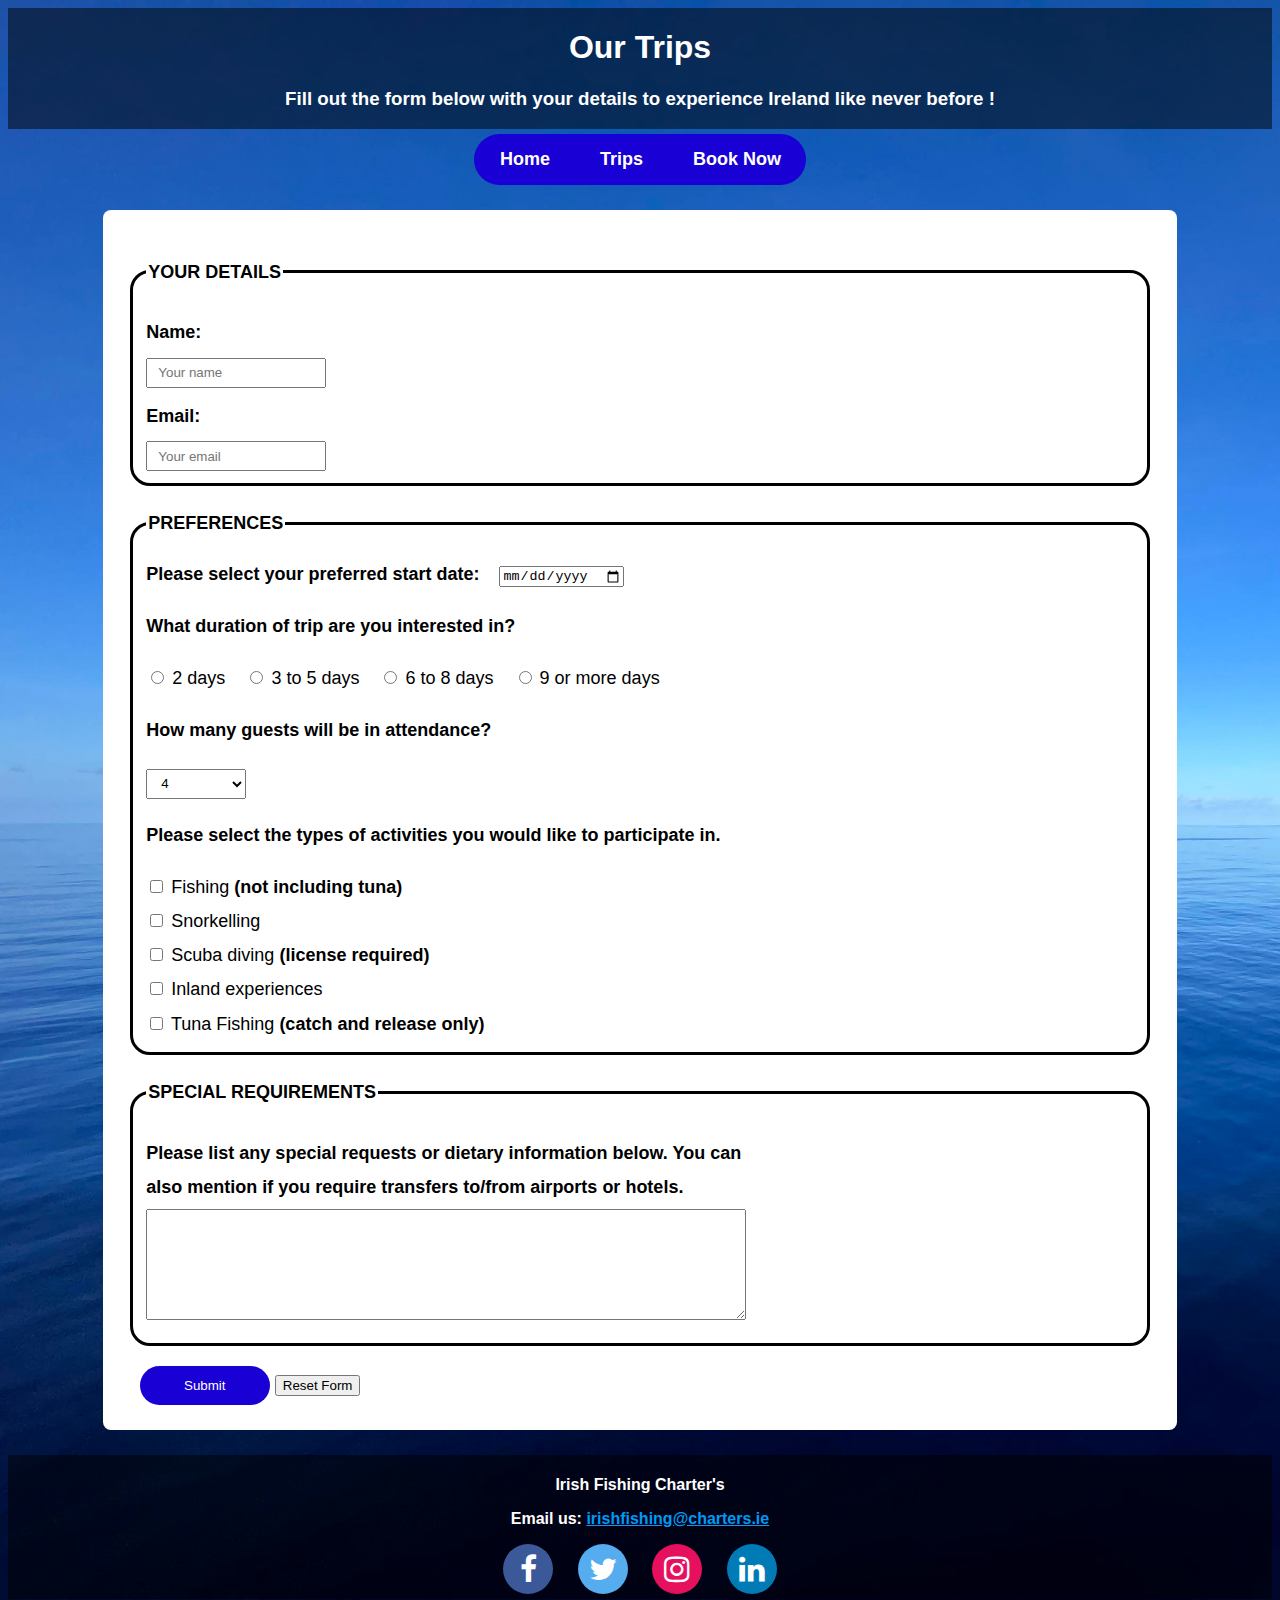
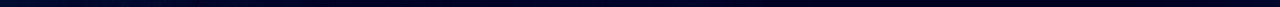
<file: book-now.html>
<!DOCTYPE html>
<html lang="en">

<head>
  <meta charset="UTF-8">
  <meta name="viewport" content="width=device-width, initial-scale=1.0">
  <title>Fishing Charter Ireland</title>

  <header>
    <h1>Our Trips</h1>
    <h3>Fill out the form below with your details to experience Ireland like never before !</h3>

  </header>

  <!--link for the social media buttons in the footer-->
  <link rel="stylesheet" href="https://cdnjs.cloudflare.com/ajax/libs/font-awesome/4.7.0/css/font-awesome.min.css">

  <!--link for the css-->
  <link rel="stylesheet" href="assets/styles/styles.css">


  <style>
    body {
      background-image: url('assets/media/atlantic-background.jpg');
      max-width: 100%;
      max-height: 100%;
      background-size: cover;
    }
  </style>

</head>

<body>


  <div class="navbar">
    <a href="index.html"><strong>Home</strong></a>
    <div class="dropdown">
      <a href="trips.html"><strong>Trips</strong></a>
    </div>
    <a href="book-now.html"><strong>Book Now</strong></a>
  </div>


  <form action="https://formdump.codeinstitute.net" method="POST">

    <fieldset>
      <legend>Your details</legend>
      <div class="block-label">
        <label for="name-field" class="block-label"><strong>Name:</strong></label>
        <input id="name-field" type="text" name="full_name" placeholder="Your name" required>
        <div id="booknow">
          <label for="email-field" class="block-label"><strong>Email:</strong></label>
          <input id="email-field" type="email" name="email" placeholder="Your email" required autocomplete="off">
        </div>

    </fieldset>


    <fieldset>
      <legend>Preferences</legend>
      <div>
        <label for="birthday"><strong>Please select your preferred start date:</strong></label>
        <input type="date" id="birthday" name="birthday">
      </div>

      <p><strong>What duration of trip are you interested in?</strong></p>

      <input id="2-days-radio" name="days" value="2days" type="radio" required>
      <label for="2-days-radio">2 days</label>

      <input id="3-5days-radio" name="days" value="3-5days" type="radio" required>
      <label for="3-5days-radio">3 to 5 days</label>

      <input id="6-8days-radio" name="days" value="6-8days" type="radio" required>
      <label for="6-8days-radio">6 to 8 days</label>

      <input id="9plus-days-radio" name="days" value="9plus-days" type="radio" required>
      <label for="9plus-days-radio">9 or more days</label>

      <p><strong>How many guests will be in attendance?</strong></p>

      <div>

        <select id="guests" name="guests" required>
          <option value="4">4</option>
          <option value="5">5</option>
          <option value="6">6</option>
          <option value="7">7</option>
          <option value="8">8</option>
          <option value="9+">9+</option>
        </select>
      </div>

      <p><strong>Please select the types of activities you would like to participate in.</strong></p>
      <div>
        <input type="checkbox" id="fishing-checkbox" name="fishing">
        <label for="fishing-checkbox">Fishing <strong>(not including tuna)</strong></label>
      </div>
      <div>
        <input type="checkbox" id="snorkelling-checkbox" name="snorkelling">
        <label for="snorkelling-checkbox">Snorkelling</label>
      </div>
      <div>
        <input type="checkbox" id="Scuba-checkbox" name="Scuba">
        <label for="Scuba-checkbox">Scuba diving <strong>(license required)</strong></label>
      </div>
      <div>
        <input type="checkbox" id="Inland-checkbox" name="Inland">
        <label for="Inland-checkbox">Inland experiences</label>
      </div>
      <div>
        <input type="checkbox" id="Tuna-checkbox" name="Tuna">
        <label for="Tuna-checkbox">Tuna Fishing <strong>(catch and release only)</strong></label>
      </div>
    </fieldset>

    <fieldset>
      <legend>special requirements</legend>

      <label for="requirements" class="block-label"><strong>Please list any special requests or dietary information
          below.
          You can also mention if you require transfers to/from airports or hotels.</strong></label>
      <br>
      <textarea class="block-label" id="requirements" rows="7" cols="70" name="requirements"></textarea>
    </fieldset>

    <input type="submit" class="block-label" value="Submit">

    <input class="reset" type="reset" value="Reset Form">

  </form>


  <footer class="bookfooter">
    <p><strong>Irish Fishing Charter's</strong></p>
    <p><strong>Email us:</strong> <a href="mailto:hege@example.com"
        class="email"><strong>irishfishing@charters.ie</strong></a></p>

    <a href="https://www.facebook.com/" class="fa fa-facebook" target="_blank"></a>
    <a href="https://x.com/" class="fa fa-twitter" target="_blank"></a>
    <a href="https://www.instagram.com/" class="fa fa-instagram" target="_blank"></a>
    <a href="https://www.linkedin.com/" class="fa fa-linkedin" target="_blank"></a>

  </footer>


</body>

</html>
</file>
<file: assets/styles/styles.css>
body {
  max-height: 100%;
  max-width: 100%;
  display: flex;
  flex-direction: column;
  font-family: sans-serif;
  background-color: rgb(127, 127, 255);
}

header {
  position: relative;
  z-index: 2;
  text-align: center;
  color: white;
  background-color: rgba(0, 0, 0, 0.5);
  min-width: 100%;
  margin-bottom: 5px;
}

/* Style the video: 100% width and height to cover the entire window */
#myVideo {
  position: fixed;
  right: 0;
  bottom: 0;
  min-width: 100%;
  min-height: 100%;
  z-index: 0;
}

/* Add some content at the bottom of the video/page */
.content {
  position: absolute;
  background: rgba(0, 170, 255, 0.8);
  color: #f1f1f1;
  width: 300px;
  padding: 20px;
  border-radius: 40px;
  text-align: center;
  right: 100px;
  bottom: 150px;
}

/* Style the button used to pause/play the video */
#myBtn {
  width: 150px;
  font-size: 18px;
  padding: 10px;
  border: none;
  background: #000;
  color: #fff;
  cursor: pointer;
  border-radius: 30px;
}

#myBtn:hover {
  background: #ddd;
  color: black;
}

/* Navbar container */
.navbar {
  overflow: hidden;
  background-color: #1900d4;
  width: fit-content;
  margin-left: auto;
  margin-right: auto;
  border-radius: 30px;
  position: relative;
  margin-top: 0px;
  padding-left: 150px;
  padding-right: 150px;
}

/* Links inside the navbar */
.navbar a {
  float: left;
  font-size: 16px;
  color: white;
  text-align: center;
  padding: 20px 25px;
  text-decoration: none;
}

/* The dropdown container */
.dropdown {
  float: left;
}

/* Add a red background color to navbar links on hover */
.navbar a:hover,
.dropdown:hover .dropbtn {
  background-color: rgb(0, 60, 95);
  text-decoration: underline;
  cursor: pointer;
}

fieldset {
  border: solid;
  margin-top: 20px;
  border-radius:20px;
}

input[type="submit"] {
  margin-top: 20px;
  margin-left: 0.75rem;
  padding: 0.75rem;
  background-color: #1900d4;
  color: white;
  border: none;
  border-radius: 20px;
  cursor: pointer;
  width: 150px;
}

input[type="text"],
input[type="email"],
input[list="dates"] {
  height: 30px;
  width: 90%;
  padding-left: 10px;
  margin: 0 auto;
}

/* overrides css above */
input[list="dates"] {
  width: 45%;
}

select {
  height: 30px;
  width: 100px;
  padding-left: 10px;
}

form {
  width: 700px;
  padding: 25px;
  border-radius: 8px;
  margin: 25px auto;
  background-color: white;
  line-height: 150%;
}

.block-label {
  display: inline-block;
}

legend {
  font-size: large;
  font-weight: 600;
  text-transform: uppercase;
  margin: 20px 0 10px 0;
}

label {
  margin: 10px 15px 5px 0;
}

.checkboxes-box div {
  margin-top: 15px;
}

.container {
  width: 100%;
  max-width: 75%;
  text-align: center;
  display: inline-flexbox;
  margin-left: auto;
  margin-right: auto;
}

.side-by-side {
  flex: 1;
  padding: 10px 10px 10px 10px;
  margin-top: 30px;
  box-sizing: border-box;
  font-size: 22px;
  font-weight: bold;
  background-color: rgb(213, 213, 222);
  color: rgb(0, 0, 0);
  line-height: 150%;
  border-radius: 10px;
}

/* styling for all images in divs*/
img {
  object-fit: cover;
  height: 100%;
  width: 100%;
  border-radius: 10px;
}

* {
  box-sizing: border-box;
}
.mySlides1,
.mySlides2 {
  display: none;
}
img {
  vertical-align: middle;
}

/* Slideshow container */
.slideshow-container {
  max-width: 75%;
  position: relative;
  margin-top: 20px;
  margin-left: auto;
  margin-right: auto;
}

/* Next & previous buttons */
.prev,
.next {
  cursor: pointer;
  position: absolute;
  top: 50%;
  width: auto;
  padding: 16px;
  margin-top: -22px;
  color: white;
  font-weight: bold;
  font-size: 18px;
  transition: 0.6s ease;
  border-radius: 0 3px 3px 0;
  user-select: none;
  background-color: black;
}

/* Position the "next button" to the right */
.next {
  right: 0;
  border-radius: 3px 0 0 3px;
}

/* On hover, add a grey background color */
.prev:hover,
.next:hover {
  background-color: #f1f1f1;
  color: black;
}

footer {
  text-align: center;
  padding: 5px;
  background-color: rgba(0, 0, 0, 0.5);
  color: white;
  z-index: 2;
  position: fixed;
  min-width: 100%;
  bottom: 0;
}

.bookfooter {
  position: relative;
}

/* Style all font awesome icons */

.fa {
  padding: 10px;
  font-size: 30px;
  width: 50px;
  text-align: center;
  text-decoration: none;
  color: white;
  margin-left: 10px;
  margin-right: 10px;
  border-radius: 25px;
}

.fa-facebook {
  background: #3b5998;
}

.fa-twitter {
  background: #55acee;
}

.fa-instagram {
  background: #e6105f;
}

.fa-linkedin {
  background: #007bb5;
}

/* Add a hover effect if you want */
.fa:hover {
  opacity: 0.7;
}

.email {
  color: rgb(0, 154, 244);
}

.container-i {
  width: 75%;
  height: 300px;
  border-radius: 15px;
  margin: auto;
  margin-top: 30px;
}

/*FOR MOBILE PHONES*/

@media (max-width: 600px) {
  header {
    font-size: small;
    line-height: 190%;
    margin-top: -8px;
    margin-left: -5px;
  }

  /* Style the video: 100% width and height to cover the entire window */
  #myVideo {
    max-width: 150%;
    min-height: 100%;
  }

  .content {
  background: rgba(0, 170, 255, 0.8);
  color: #f1f1f1;
  width: 200px;
  padding: 20px;
  right: 10px;
  bottom: 145px;
  }

  /* Navbar container */
  .navbar {
    width: fit-content;
    margin-left: auto;
    margin-right: auto;
    border-radius: 50px;
    margin-top: 10px;
    padding-left: 1px;
    padding-right: 0px;
  }

  /* Links inside the navbar */
  .navbar a {
    padding: 15px 25px;
  }

  /*BOOK NOW PAGE*/
  fieldset {
    border-radius: 10px;
    text-align: center;
  }

  input[type="submit"] {
    border-radius: 50px;
  }

  form {
    max-width: 100%;
    padding: 3px;
    border-radius: 20px;
    line-height: 200%;
  }

  .block-label {
    width: 85%;
  }

  .reset {
    margin-top: 30px;
    margin-bottom: 10px;
  }

  /*FOR THE TRIPS PAGE*/

  .container{
    margin-top: 10px;
    border-radius:10px;
  }

  .section{
    display:inline-block;
  }

  .side-by-side {
    font-size: 15px;
    border-radius: 5px;
    margin-bottom:10px;
    margin-top:10px;
  }
  footer {
    position: fixed;
    margin-left: -8px;
  }

  .bookfooter {
    position: relative;
  }
}

/*FOR TABLETS/IPADS */

@media (min-width: 601px) and (max-width: 1400px) {
  /* Navbar container */
  .navbar {
    padding-left: 1px;
    padding-right: 0px;
  }

  /* Links inside the navbar */
  .navbar a {
    padding: 15px 25px;
    font-size: large;
  }
  /*BOOK NOW PAGE*/

  fieldset {
    border-radius: 20px;
  }

  input[type="text"],
  input[type="email"],
  input[list="dates"] {
    width: 30%;
  }

  form {
    width: 85%;
    line-height: 190%;
    font-size: large;
  }

  .block-label {
    width: 600px;
  }

  input[type="submit"] {
    width: 130px;
  }

  .container{
    border-radius:10px;
    margin-top:30px;
  }

  footer {
    position: fixed;
  }

  .bookfooter {
    position: relative;
  }
}




/* For smaller mobile phones: */
@media (max-width: 330px) {
  
  header {
    font-size: 11px;
    line-height: 150%;
    margin-left:0px
  }

  /* Style the video: 100% width and height to cover the entire window */
  #myVideo {
    max-width: 110%;
  }

  .content {
  border-radius:10px;
  width: 240px;
  padding:0px;
  right:37px;
  bottom: 100px;
  font-size:x-small;
  }

  #myBtn {
    width: 70px;
    font-size: 8px;
    padding: 8px;
    border: none;
    background: #000;
    color: #fff;
    cursor: pointer;
    border-radius: 15px;
    margin-top:-9px;
  }

  /* Navbar container */
  .navbar {
    border-radius: 50px;
    margin-top: 2px;
  }

  /* Links inside the navbar */
  .navbar a {
    padding: 8px 12px;
  }

  .container {
    max-width:95%;
    border-radius:10px;
  }
  .slideshow-container{
    max-width:95%;
  }
  footer {
    font-size:x-small;
  }

  .bookfooter {
    font-size:small;
  }

  .fa {
    width:35px;
    font-size:small;
  }
}
</file>
